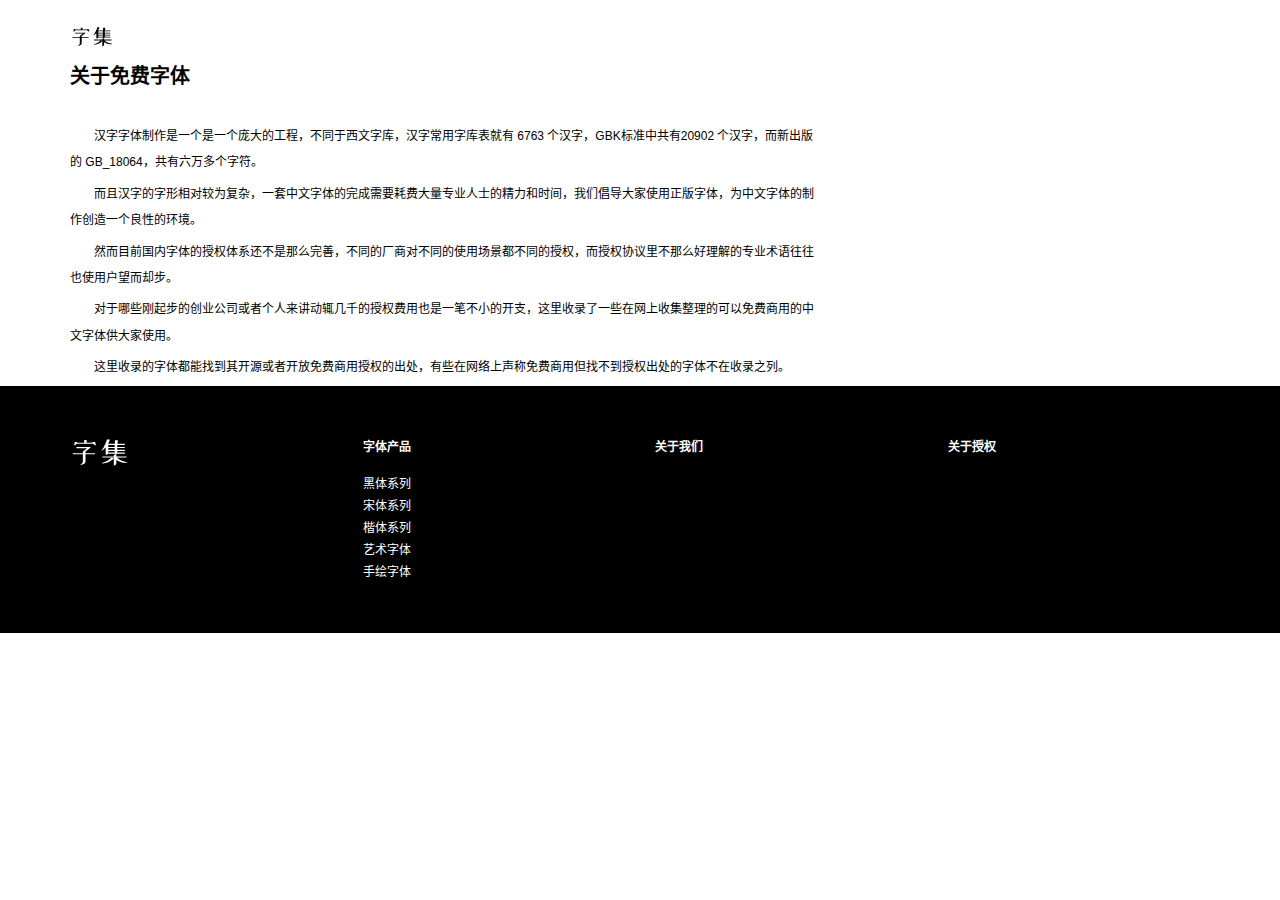
<file: about.html>
<!DOCTYPE html>
<html lang="zh-CN">
<head>
    <meta charset="utf-8">
    <meta http-equiv="X-UA-Compatible" content="IE=edge">
    <title>字集-免费字体</title>
    <meta name="viewport" content="width=device-width,initial-scale=1.0,maximum-scale=1.0,user-scalable=0">
    <link rel="stylesheet" href="css/theme.css">
    <link rel="shortcut icon" href="images/favicon.ico">
    <link rel="apple-touch-icon" href="images/apple-touch-icon.svg">
    <link rel="apple-touch-icon" sizes="72x72" href="images/apple-touch-icon-72x72.svg">
    <link rel="apple-touch-icon" sizes="114x114" href="images/apple-touch-icon-114x114.svg">

</head>
<body>

<div class="site-wrapper">

    <!-- Header -->
    <header class="header header-default">
        <div class="header-main">
            <div class="container">
                <nav class="navbar navbar-default fhmm" role="navigation">
                    <script src="js/header.js"></script>
                </nav>
            </div>
        </div>
    </header>
    <!-- Header / End -->

    <div class="main" role="main">

        <!-- Page Content -->
        <section class="page-content padding-bottom2">
            <div class="container">
                <div class="title-top-bordered"></div>
                <div class="row">
                    <div class="col-sm-12 col-md-12">
                        <div style="font-size:20px;font-weight:bold;line-height:1.5;padding:0 0 32px 0;">关于免费字体</div>
                    </div>
                    <div class="col-sm-8 col-md-8">
                        <p style="line-height:2.2;text-indent:24px;text-align:left;margin: 0 0 5px 0;">汉字字体制作是一个是一个庞大的工程，不同于西文字库，汉字常用字库表就有 6763 个汉字，GBK标准中共有20902 个汉字，而新出版的 GB_18064，共有六万多个字符。</p>
                        <p style="line-height:2.2;text-indent:24px;text-align:left;margin: 0 0 5px 0;">而且汉字的字形相对较为复杂，一套中文字体的完成需要耗费大量专业人士的精力和时间，我们倡导大家使用正版字体，为中文字体的制作创造一个良性的环境。</p>
                        <p style="line-height:2.2;text-indent:24px;text-align:left;margin: 0 0 5px 0;">然而目前国内字体的授权体系还不是那么完善，不同的厂商对不同的使用场景都不同的授权，而授权协议里不那么好理解的专业术语往往也使用户望而却步。</p>
                        <p style="line-height:2.2;text-indent:24px;text-align:left;margin: 0 0 5px 0;">对于哪些刚起步的创业公司或者个人来讲动辄几千的授权费用也是一笔不小的开支，这里收录了一些在网上收集整理的可以免费商用的中文字体供大家使用。</p>
                        <p style="line-height:2.2;text-indent:24px;text-align:left;margin: 0 0 5px 0;">这里收录的字体都能找到其开源或者开放免费商用授权的出处，有些在网络上声称免费商用但找不到授权出处的字体不在收录之列。</p>  
                    </div>
                    <div class="col-sm-4 col-md-4 about-right">
                        
                    </div>
                </div>
            </div>
        </section>

        <!-- Page Content / End -->

        <!-- Footer -->
        <footer class="myfooter">
                <div class="container">
                    <script src="js/footer.js"></script>
                </div>
        </footer>
        <!-- Footer / End -->

    </div>
    <!-- Main / End -->
</div>


</body>
</html>
</file>
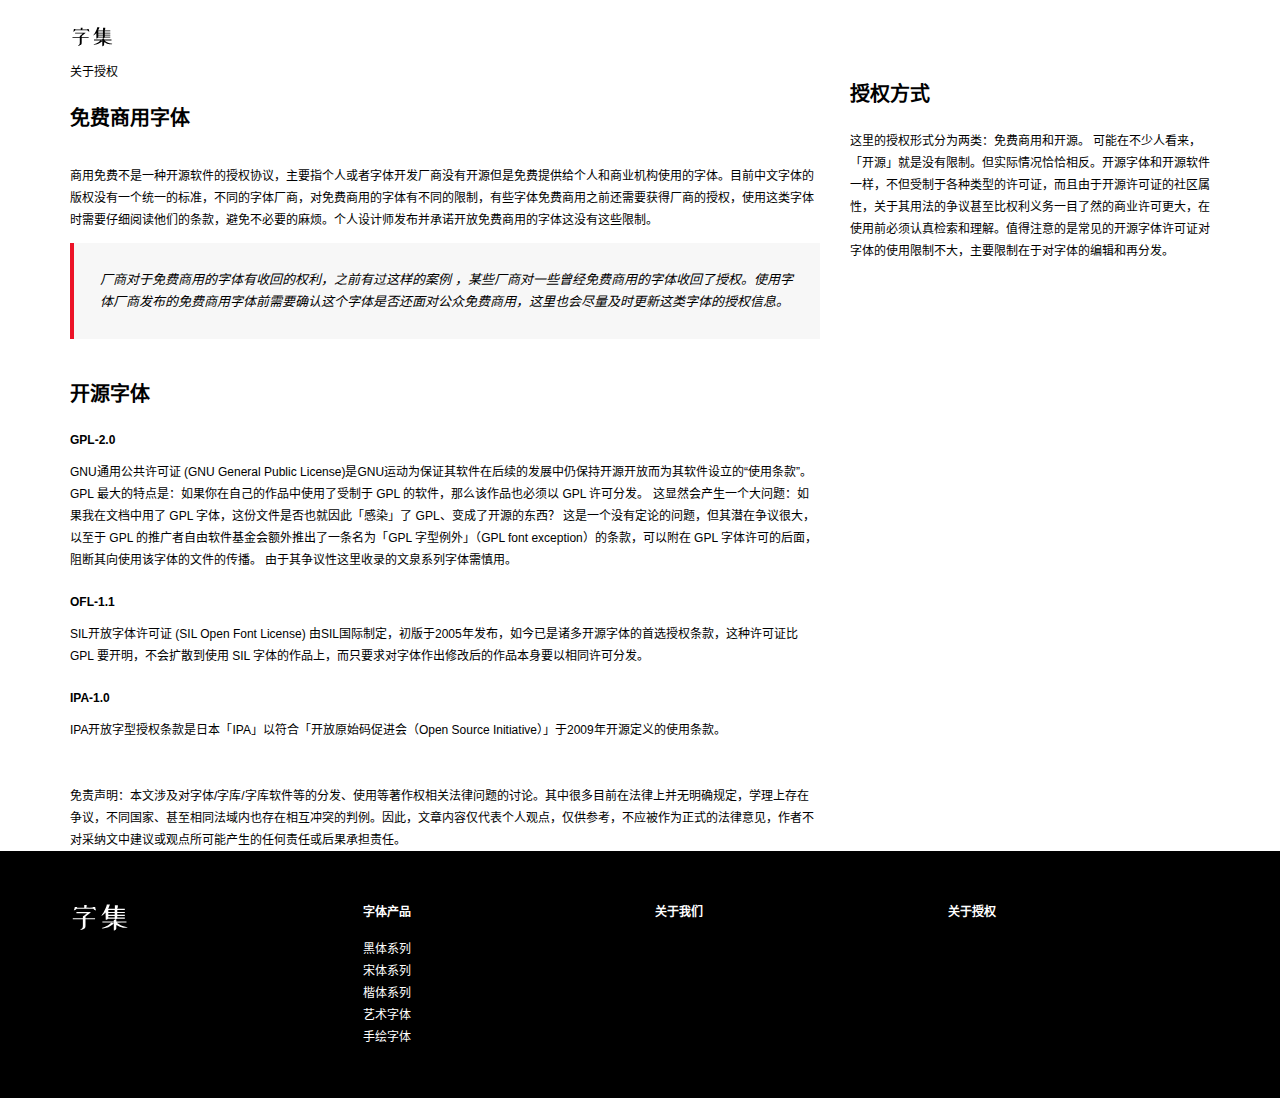
<file: authorization.html>
<!DOCTYPE html>
<html lang="zh-CN">
<head>
	<meta charset="utf-8">
	<meta http-equiv="X-UA-Compatible" content="IE=edge">
	<title>字集-免费字体</title>
	<meta name="viewport" content="width=device-width,initial-scale=1.0,maximum-scale=1.0,user-scalable=0">
	<link rel="stylesheet" href="css/theme.css">
	<link rel="shortcut icon" href="images/favicon.ico">
	<link rel="apple-touch-icon" href="images/apple-touch-icon.svg">
	<link rel="apple-touch-icon" sizes="72x72" href="images/apple-touch-icon-72x72.svg">
	<link rel="apple-touch-icon" sizes="114x114" href="images/apple-touch-icon-114x114.svg">

</head>
<body>

<div class="site-wrapper">

	<!-- Header -->
	<header class="header header-default">
		<div class="header-main">
			<div class="container">
				<nav class="navbar navbar-default fhmm" role="navigation">
					<script src="js/header.js"></script>
				</nav>
			</div>
		</div>
	</header>
	<!-- Header / End -->

	<!-- Main -->
	<div class="main" role="main">
		<!-- Page Content -->
		<section class="page-content padding-bottom2">
			<div class="container">
				<div class="title-top-bordered">关于授权</div>
				<div class="row">
					<div id="price-wrapper" class="col-sm-8 col-md-8">
							<div class="aboutTit" style="font-size:20px;font-weight:bold;line-height:1.5;padding:20px 0 20px 0;">免费商用字体</div>
							<p style="line-height:22px;text-align:left;color:#000;">
                                商用免费不是一种开源软件的授权协议，主要指个人或者字体开发厂商没有开源但是免费提供给个人和商业机构使用的字体。目前中文字体的版权没有一个统一的标准，不同的字体厂商，对免费商用的字体有不同的限制，有些字体免费商用之前还需要获得厂商的授权，使用这类字体时需要仔细阅读他们的条款，避免不必要的麻烦。个人设计师发布并承诺开放免费商用的字体这没有这些限制。

                                <blockquote>厂商对于免费商用的字体有收回的权利，之前有过这样的案例 ，某些厂商对一些曾经免费商用的字体收回了授权。使用字体厂商发布的免费商用字体前需要确认这个字体是否还面对公众免费商用，这里也会尽量及时更新这类字体的授权信息。</blockquote>

                        </p>
                        <div class="aboutTit" style="font-size:20px;font-weight:bold;line-height:1.5;padding:20px 0 20px 0;">开源字体</div>
						<span style="display:block;font-weight:bold;color:#000;margin:0px 0 10px 0;">GPL-2.0</span>
                        <span style="display:block;font-weight:normal;color:#000;margin:0px 0 0px 0;">
                            GNU通用公共许可证 (GNU General Public License)是GNU运动为保证其软件在后续的发展中仍保持开源开放而为其软件设立的“使用条款”。

                            GPL 最大的特点是：如果你在自己的作品中使用了受制于 GPL 的软件，那么该作品也必须以 GPL 许可分发。 这显然会产生一个大问题：如果我在文档中用了 GPL 字体，这份文件是否也就因此「感染」了 GPL、变成了开源的东西？ 这是一个没有定论的问题，但其潜在争议很大，以至于 GPL 的推广者自由软件基金会额外推出了一条名为「GPL 字型例外」（GPL font exception）的条款，可以附在 GPL 字体许可的后面，阻断其向使用该字体的文件的传播。
            
                            由于其争议性这里收录的文泉系列字体需慎用。
                        </span>
                        <span style="display:block;font-weight:bold;color:#000;margin:20px 0 10px 0;">OFL-1.1</span>
                        <span style="display:block;font-weight:normal;color:#000;margin:0px 0 0px 0;">
                            SIL开放字体许可证 (SIL Open Font License) 由SIL国际制定，初版于2005年发布，如今已是诸多开源字体的首选授权条款，这种许可证比 GPL 要开明，不会扩散到使用 SIL 字体的作品上，而只要求对字体作出修改后的作品本身要以相同许可分发。
                        </span>
                        <span style="display:block;font-weight:bold;color:#000;margin:20px 0 10px 0;">IPA-1.0</span>
                        <span style="display:block;font-weight:normal;color:#000;margin:0px 0 0px 0;">
                            IPA开放字型授权条款是日本「IPA」以符合「开放原始码促进会（Open Source Initiative）」于2009年开源定义的使用条款。
                        </span>
						<br/><br/>


						免责声明：本文涉及对字体/字库/字库软件等的分发、使用等著作权相关法律问题的讨论。其中很多目前在法律上并无明确规定，学理上存在争议，不同国家、甚至相同法域内也存在相互冲突的判例。因此，文章内容仅代表个人观点，仅供参考，不应被作为正式的法律意见，作者不对采纳文中建议或观点所可能产生的任何责任或后果承担责任。

					</div>
					<div id="fontDesc" class="col-sm-4 col-md-4">
						<div class="auth-block">
                            <span style="font-size:20px;font-weight:bold;color:#000;" >授权方式</span><br/><br/>
							这里的授权形式分为两类：免费商用和开源。

可能在不少人看来，「开源」就是没有限制。但实际情况恰恰相反。开源字体和开源软件一样，不但受制于各种类型的许可证，而且由于开源许可证的社区属性，关于其用法的争议甚至比权利义务一目了然的商业许可更大，在使用前必须认真检索和理解。值得注意的是常见的开源字体许可证对字体的使用限制不大，主要限制在于对字体的编辑和再分发。<br><br><br>
							
							<p style="line-height:22px;font-weight:normal;">

								

							</p>
						</div>
					</div>
				</div>
			</div>
		</section>
		
		<!-- Page Content / End -->

		<!-- Footer -->
		<footer class="myfooter">
			<div class="container">
				<script src="js/footer.js"></script>
			</div>
		</footer>
		<!-- Footer / End -->

	</div>
	<!-- Main / End -->
</div>
</body>
</html>
</file>
<file: css/theme.css>
html {
    font-size: 10px;
    -webkit-tap-highlight-color: rgba(0, 0, 0, 0);
    font-family: sans-serif;
    -ms-text-size-adjust: 100%;
    -webkit-text-size-adjust: 100%;
    overflow-x: hidden;
    overflow-y: auto;
}

body {
    padding: 0;
    font-family: "Helvetica Neue", Helvetica, Arial, sans-serif;
    font-size: 14px;
    line-height: 1.42857143;
    color: #333;
    background-color: #fff;
    background-color: #fff;
    color: #000;
    font-family: Helvetica, Tahoma, Arial, "Microsoft YaHei", "微软雅黑", "Microsoft JhengHei", STXihei, "华文细黑", SimSun, "宋体", Heiti, "黑体", sans-serif;
    font-size: 12px;
    line-height: 22px;
    margin: 0;
}

* {
    -webkit-box-sizing: border-box;
    -moz-box-sizing: border-box;
    box-sizing: border-box
}

*:before,
*:after {
    -webkit-box-sizing: border-box;
    -moz-box-sizing: border-box;
    box-sizing: border-box
}

article,
aside,
details,
figcaption,
figure,
footer,
header,
hgroup,
main,
menu,
nav,
section,
summary {
    display: block
}

a {
    text-decoration: none;
    background-color: transparent;
    color: #000;
    font-size: 12px;
    text-decoration: none;
    text-transform: uppercase;
    -webkit-transition: 0.2s;
    transition: 0s;
    cursor: pointer;
}

a.bold {
    font-weight: bold;
}

a:hover,
a:active,
a:focus {
    text-decoration: none;
    color: #ec1327;
    outline: 0;
}

img {
    border: 0;
    vertical-align: middle
}

figure {
    margin: 0
}

ul,
ol {
    margin-top: 0;
    margin-bottom: 10px
}

.container {
    margin-right: auto;
    margin-left: auto;
    padding-left: 15px;
    padding-right: 15px
}

@media (min-width:768px) {
    .container {
        width: 750px
    }
}

@media (min-width:992px) {
    .container {
        width: 970px
    }
}

@media (min-width:1200px) {
    .container {
        width: 1170px
    }
}

.container-fluid {
    margin-right: auto;
    margin-left: auto;
    padding-left: 15px;
    padding-right: 15px
}

.row {
    margin-left: -15px;
    margin-right: -15px
}

.col-xs-1,
.col-sm-1,
.col-md-1,
.col-lg-1,
.col-xs-2,
.col-sm-2,
.col-md-2,
.col-lg-2,
.col-xs-3,
.col-sm-3,
.col-md-3,
.col-lg-3,
.col-xs-4,
.col-sm-4,
.col-md-4,
.col-lg-4,
.col-xs-5,
.col-sm-5,
.col-md-5,
.col-lg-5,
.col-xs-6,
.col-sm-6,
.col-md-6,
.col-lg-6,
.col-xs-7,
.col-sm-7,
.col-md-7,
.col-lg-7,
.col-xs-8,
.col-sm-8,
.col-md-8,
.col-lg-8,
.col-xs-9,
.col-sm-9,
.col-md-9,
.col-lg-9,
.col-xs-10,
.col-sm-10,
.col-md-10,
.col-lg-10,
.col-xs-11,
.col-sm-11,
.col-md-11,
.col-lg-11,
.col-xs-12,
.col-sm-12,
.col-md-12,
.col-lg-12 {
    position: relative;
    min-height: 1px;
    padding-left: 15px;
    padding-right: 15px
}

.col-xs-1,
.col-xs-2,
.col-xs-3,
.col-xs-4,
.col-xs-5,
.col-xs-6,
.col-xs-7,
.col-xs-8,
.col-xs-9,
.col-xs-10,
.col-xs-11,
.col-xs-12 {
    float: left
}

.col-xs-12 {
    width: 100%
}

.col-xs-11 {
    width: 91.66666667%
}

.col-xs-10 {
    width: 83.33333333%
}

.col-xs-9 {
    width: 75%
}

.col-xs-8 {
    width: 66.66666667%
}

.col-xs-7 {
    width: 58.33333333%
}

.col-xs-6 {
    width: 50%
}

.col-xs-5 {
    width: 41.66666667%
}

.col-xs-4 {
    width: 33.33333333%
}

.col-xs-3 {
    width: 25%
}

.col-xs-2 {
    width: 16.66666667%
}

.col-xs-1 {
    width: 8.33333333%
}

.col-xs-pull-12 {
    right: 100%
}

.col-xs-pull-11 {
    right: 91.66666667%
}

.col-xs-pull-10 {
    right: 83.33333333%
}

.col-xs-pull-9 {
    right: 75%
}

.col-xs-pull-8 {
    right: 66.66666667%
}

.col-xs-pull-7 {
    right: 58.33333333%
}

.col-xs-pull-6 {
    right: 50%
}

.col-xs-pull-5 {
    right: 41.66666667%
}

.col-xs-pull-4 {
    right: 33.33333333%
}

.col-xs-pull-3 {
    right: 25%
}

.col-xs-pull-2 {
    right: 16.66666667%
}

.col-xs-pull-1 {
    right: 8.33333333%
}

.col-xs-pull-0 {
    right: auto
}

.col-xs-push-12 {
    left: 100%
}

.col-xs-push-11 {
    left: 91.66666667%
}

.col-xs-push-10 {
    left: 83.33333333%
}

.col-xs-push-9 {
    left: 75%
}

.col-xs-push-8 {
    left: 66.66666667%
}

.col-xs-push-7 {
    left: 58.33333333%
}

.col-xs-push-6 {
    left: 50%
}

.col-xs-push-5 {
    left: 41.66666667%
}

.col-xs-push-4 {
    left: 33.33333333%
}

.col-xs-push-3 {
    left: 25%
}

.col-xs-push-2 {
    left: 16.66666667%
}

.col-xs-push-1 {
    left: 8.33333333%
}

.col-xs-push-0 {
    left: auto
}

.col-xs-offset-12 {
    margin-left: 100%
}

.col-xs-offset-11 {
    margin-left: 91.66666667%
}

.col-xs-offset-10 {
    margin-left: 83.33333333%
}

.col-xs-offset-9 {
    margin-left: 75%
}

.col-xs-offset-8 {
    margin-left: 66.66666667%
}

.col-xs-offset-7 {
    margin-left: 58.33333333%
}

.col-xs-offset-6 {
    margin-left: 50%
}

.col-xs-offset-5 {
    margin-left: 41.66666667%
}

.col-xs-offset-4 {
    margin-left: 33.33333333%
}

.col-xs-offset-3 {
    margin-left: 25%
}

.col-xs-offset-2 {
    margin-left: 16.66666667%
}

.col-xs-offset-1 {
    margin-left: 8.33333333%
}

.col-xs-offset-0 {
    margin-left: 0
}

@media (min-width:768px) {
    .col-sm-1,
    .col-sm-2,
    .col-sm-3,
    .col-sm-4,
    .col-sm-5,
    .col-sm-6,
    .col-sm-7,
    .col-sm-8,
    .col-sm-9,
    .col-sm-10,
    .col-sm-11,
    .col-sm-12 {
        float: left
    }
    .col-sm-12 {
        width: 100%
    }
    .col-sm-11 {
        width: 91.66666667%
    }
    .col-sm-10 {
        width: 83.33333333%
    }
    .col-sm-9 {
        width: 75%
    }
    .col-sm-8 {
        width: 66.66666667%
    }
    .col-sm-7 {
        width: 58.33333333%
    }
    .col-sm-6 {
        width: 50%
    }
    .col-sm-5 {
        width: 41.66666667%
    }
    .col-sm-4 {
        width: 33.33333333%
    }
    .col-sm-3 {
        width: 25%
    }
    .col-sm-2 {
        width: 16.66666667%
    }
    .col-sm-1 {
        width: 8.33333333%
    }
}

@media (min-width:992px) {
    .col-md-1,
    .col-md-2,
    .col-md-3,
    .col-md-4,
    .col-md-5,
    .col-md-6,
    .col-md-7,
    .col-md-8,
    .col-md-9,
    .col-md-10,
    .col-md-11,
    .col-md-12 {
        float: left
    }
    .col-md-12 {
        width: 100%
    }
    .col-md-11 {
        width: 91.66666667%
    }
    .col-md-10 {
        width: 83.33333333%
    }
    .col-md-9 {
        width: 75%
    }
    .col-md-8 {
        width: 66.66666667%
    }
    .col-md-7 {
        width: 58.33333333%
    }
    .col-md-6 {
        width: 50%
    }
    .col-md-5 {
        width: 41.66666667%
    }
    .col-md-4 {
        width: 33.33333333%
    }
    .col-md-3 {
        width: 25%
    }
    .col-md-2 {
        width: 16.66666667%
    }
    .col-md-1 {
        width: 8.33333333%
    }
}

@media (min-width:1200px) {
    .col-lg-1,
    .col-lg-2,
    .col-lg-3,
    .col-lg-4,
    .col-lg-5,
    .col-lg-6,
    .col-lg-7,
    .col-lg-8,
    .col-lg-9,
    .col-lg-10,
    .col-lg-11,
    .col-lg-12 {
        float: left
    }
    .col-lg-12 {
        width: 100%
    }
    .col-lg-11 {
        width: 91.66666667%
    }
    .col-lg-10 {
        width: 83.33333333%
    }
    .col-lg-9 {
        width: 75%
    }
    .col-lg-8 {
        width: 66.66666667%
    }
    .col-lg-7 {
        width: 58.33333333%
    }
    .col-lg-6 {
        width: 50%
    }
    .col-lg-5 {
        width: 41.66666667%
    }
    .col-lg-4 {
        width: 33.33333333%
    }
    .col-lg-3 {
        width: 25%
    }
    .col-lg-2 {
        width: 16.66666667%
    }
    .col-lg-1 {
        width: 8.33333333%
    }
}

.btn {
    display: inline-block;
    margin-bottom: 0;
    font-weight: normal;
    text-align: center;
    vertical-align: middle;
    -ms-touch-action: manipulation;
    touch-action: manipulation;
    cursor: pointer;
    background-image: none;
    border: 1px solid transparent;
    white-space: nowrap;
    padding: 12px 24px;
    font-size: 14px;
    line-height: 1.42857143;
    border-radius: 6px;
    -webkit-user-select: none;
    -moz-user-select: none;
    -ms-user-select: none;
    user-select: none
}

.collapse {
    display: none;
    visibility: hidden
}

.navbar {
    position: relative;
    min-height: 50px;
    margin-bottom: 20px;
    border: 1px solid transparent
}

@media (min-width:992px) {
    .navbar {
        border-radius: 6px
    }
}

@media (min-width:992px) {
    .navbar-header {
        float: left
    }
}

.navbar-collapse {
    overflow-x: visible;
    padding-right: 15px;
    padding-left: 15px;
    border-top: 1px solid transparent;
    -webkit-box-shadow: inset 0 1px 0 rgba(255, 255, 255, 0.1);
    box-shadow: inset 0 1px 0 rgba(255, 255, 255, 0.1);
    -webkit-overflow-scrolling: touch
}

.navbar-default .navbar-collapse,
.navbar-default .navbar-form {
    border-color: #e7e7e7
}

.clearfix:before,
.clearfix:after,
.dl-horizontal dd:before,
.dl-horizontal dd:after,
.container:before,
.container:after,
.container-fluid:before,
.container-fluid:after,
.row:before,
.row:after,
.form-horizontal .form-group:before,
.form-horizontal .form-group:after,
.btn-toolbar:before,
.btn-toolbar:after,
.btn-group-vertical>.btn-group:before,
.btn-group-vertical>.btn-group:after,
.nav:before,
.nav:after,
.navbar:before,
.navbar:after,
.navbar-header:before,
.navbar-header:after,
.navbar-collapse:before,
.navbar-collapse:after,
.pager:before,
.pager:after,
.panel-body:before,
.panel-body:after,
.modal-footer:before,
.modal-footer:after {
    content: " ";
    display: table
}

.clearfix:after,
.dl-horizontal dd:after,
.container:after,
.container-fluid:after,
.row:after,
.form-horizontal .form-group:after,
.btn-toolbar:after,
.btn-group-vertical>.btn-group:after,
.nav:after,
.navbar:after,
.navbar-header:after,
.navbar-collapse:after,
.pager:after,
.panel-body:after,
.modal-footer:after {
    clear: both
}

.ie-bottom-line-hacker {
    position: fixed;
    bottom: -1px;
    left: 0;
    z-index: 1;
    display: inline-block;
    display: none;
    width: 100%;
    height: 2px;
    background: #000;
    border: 0px solid red;
}

.site-wrapper {
    background-color: #fff;
}

.main {
    overflow: hidden;
    position: relative;
}

.header {
    position: relative;
    z-index: 99;
}

.header-main {
    position: relative;
    background: #fff;
}

.header-main:before,
.header-main:after {
    content: " ";
    display: table;
}

.header-main:after {
    clear: both;
}

.header-main:before {
    content: "";
    display: block;
    position: absolute;
    left: 0;
    right: 0;
    top: 0;
    height: 100px;
    max-height: 100%;
    background-image: -webkit-linear-gradient(top, #ffffff 0%, rgba(255, 255, 255, 0) 100%);
    background-image: linear-gradient(to bottom, #ffffff 0%, rgba(255, 255, 255, 0) 100%);
    background-repeat: repeat-x;
    filter: progid: DXImageTransform.Microsoft.gradient(startColorstr='#ffffffff', endColorstr='#00ffffff', GradientType=0);
}

.header-main>.container {
    position: relative;
}

.header .logo {
    margin: 0;
    padding: 15px 0 13px 0;
    -webkit-transition: 0.2s;
    transition: 0.2s;
}

.header .logo div {
    width: 60px;
    height: 33px;
    background-image: url(../images/logo.svg);
    background-position: 0 0;
    background-repeat: no-repeat;
    -webkit-background-size: contain;
    background-size: contain;
}

div.logo-bottom-bordered {
    width: 230px;
    border-top: 2px solid #000;
    padding-bottom: 18px;
}

.fhmm {
    background: none;
    border: none;
    padding: 0;
    margin-bottom: 0;
}

.fhmm .nav,
.fhmm .collapse,
.fhmm .dropup,
.fhmm .dropdown {
    position: static;
}

.page-content {
    padding-top: 90px;
    padding-bottom: 90px;
}

.project-feed-filter {
    padding-left: 0;
    list-style: none;
    margin: 0 0 30px -2px;
}

.project-feed-filter>li {
    display: inline-block;
    padding: 0 2px;
    margin-bottom: 5px;
}

.project-feed {
    margin-bottom: 10px;
}

.project-item {
    margin-bottom: 30px;
}

.project-item .project-item-inner {
    background: #f7f7f7;
    -webkit-transition: 0.2s;
    transition: 0.2s;
    box-shadow: 0px 7px 12px 0px #eee;
}

.project-item .project-img {
    position: relative;
    overflow: hidden;
    margin: 0;
    background-color: #000;
    border: 0;
}

.project-item .project-img>img {
    margin-bottom: 0;
    width: 100%;
    height: auto;
}

.project-item .overlay {
    position: absolute;
    top: 7px;
    left: 7px;
    overflow: hidden;
    right: 7px;
    bottom: 7px;
    opacity: 0;
    -webkit-transition: 0.2s;
    transition: 0.2s;
}

.project-item .dlink,
.project-item .zoom {
    display: block;
    position: absolute;
    top: 0;
    bottom: 0;
    width: 50%;
    color: #dc2a0b;
    background: rgba(255, 255, 255, 0.9);
    text-decoration: none;
    opacity: 0;
    filter: alpha(opacity=0);
    -webkit-transition: 0.3s;
    transition: 0.3s;
    font-size: 38px;
    text-align: center;
    z-index: 2;
}

.project-item .dlink {
    left: 0;
    -webkit-transform: translate(-100%, 0);
    -ms-transform: translate(-100%, 0);
    transform: translate(-100%, 0);
}

.license {
    color: #ec1327;
    border: 1px solid #ec1327;
    padding: 0px 3px;
    border-radius: 2px;
    font-size: 12px;
}

#poster {
    background-color: rgb(56, 56, 56);
    background-image: url(../images/bg.png), url([data-uri]);
    background-size: auto, auto 1.5rem;
    margin: 0px auto;
    background-repeat: repeat, repeat-x;
    background-position: 0px 0px, 0px -40px;
}

.poster {
    margin-bottom: 20px;
}

.poster img {
    width: 100%;
}

.page-content {
    padding-top: 0px;
    padding-bottom: 0px;
    margin: 0;
}

.container {
    padding-bottom: 0px;
}

.alignleft img,
.alignright img,
.alignnone img,
.aligncenter img {
    padding: 0px;
    border: 1px solid transparent;
    background-color: transparent;
}

.btn,
.btn-default,
.btn-primary {
    display: inline-block;
    text-transform: uppercase;
    border-radius: 0px;
    font-size: 12px;
    line-height: 1.0;
    border: 3px solid transparent;
    box-shadow: none;
    text-shadow: none;
    font-family: Helvetica, Tahoma, Arial, "Microsoft YaHei", "微软雅黑", "Microsoft JhengHei", STXihei, "华文细黑", SimSun, "宋体", Heiti, "黑体", sans-serif;
}

.btn-default {
    font-weight: normal;
}

.btn-primary,
.btn-primary:hover {
    color: #fff;
    background: #ec1327;
    border: 3px solid #ec1327;
}

.btn-black {
    padding: 11px 25px;
    background: #000;
    border: 3px solid #000;
    color: #fff;
}

.btn-red {
    padding: 11px 25px;
    background: #ec1327;
    border: 3px solid #ec1327;
    color: #fff;
}

.btn-red2 {
    padding: 9px 20px;
    background: #ec1327;
    border: 3px solid #ec1327;
    color: #fff;
}

.btn-black:active,
.btn-black:hover,
.btn-primary,
.btn-primary:active,
.btn-primary:hover {
    background: #fff;
    color: #000;
}

.btn-red:active,
.btn-red:hover {
    background: transparent;
    color: #ec1327;
}

.btn-primary2,
.btn-primary2:active,
.btn-primary2:hover,
.btn-primary2:focus {
    color: #fff;
    background: #ec1327;
    border-color: #ec1327;
}

.myfooter {
    display: block;
    background: #000;
    color: #fff;
    padding: 50px 0;
}

a.footer-logo {
    width: 60px;
    height: 33px;
    margin: 0;
    background-image: url(../images/logo-white.svg);
    background-position: 0 0;
    background-repeat: no-repeat;
    -webkit-background-size: contain;
    background-size: contain;
    display: inline-block;
}

@media(max-width:767px) {
    a.footer-logo {
        margin: 0 0 30px 0;
    }
}

.myfooter a {
    display: block;
    clear: both;
    color: #fff;
    text-decoration: none;
}

a.padding {
    padding-bottom: 15px;
}

.project-item .dlink {
    display: block;
    position: absolute;
    top: 0;
    bottom: 0;
    width: 100%;
    color: #fff;
    background: rgba(255, 255, 255, 0.9);
    background: #ec1327;
    text-decoration: none;
    /**/
    opacity: 0;
    filter: alpha(opacity=0);
    -webkit-transition: 0.3s;
    transition: 0.3s;
    font-size: 38px;
    text-align: center;
    z-index: 2;
    -webkit-transform: translate(0, 0);
    -ms-transform: translate(0, 0);
    transform: translate(0, 0);
}

.project-item .overlay {
    position: absolute;
    top: 0;
    left: 0;
    overflow: hidden;
    right: 0;
    bottom: 0;
    opacity: 0;
    -webkit-transition: 0.2s;
    transition: 0.2s;
}

.project-desc {
    background: #fff;
    padding: 10px 5px;
    text-align: left;
}

.project-desc a {
    display: inline-block;
}

.project-desc .fontTitle {
    font-size: 16px;
    font-weight: bold;
    padding-right: 5px;
}

.project-img {
    cursor: pointer;
}

.project-feed-filter {
    margin: 0 0 36px -2px;
}

.padding0 {
    padding-left: 0;
    padding-right: 0;
}

@media(max-width:991px) {
    .project-item {
        margin-bottom: 15px;
    }
}

.fontMainTit {
    font-weight: bold;
    color: #000;
    border: 1px solid #000;
}

.fontMainTit a {
    display: inline-block;
    line-height: 38px;
    padding: 0 36px;
}

.fontMainTit a.on {
    background: #000;
    color: #fff;
    font-weight: bold;
}

.fontMainTit a:hover {
    background: #e7e7e7;
    color: #000;
}

.fontMainTit a.on:hover {
    background: #000;
    color: #fff;
}

.fontMainTit a.bold {
    font-weight: bold;
}

.fontDescTit {
    line-height: 1.1;
    font-size: 14px;
    font-weight: bold;
    border-bottom: 0px solid #000;
    margin-bottom: 22px;
    display: inline-block;
}

.fontDesc {
    line-height: 22px;
    font-size: 12px;
    padding-bottom: 20px;
    clear: both;
}

#fontList {
    display: block;
    margin-bottom: 15px;
    display: flex;
    flex-direction: row;
    flex-wrap: wrap;
    justify-content: space-between;
}

#fontList a,
#fontList a:link,
#fontList a:visited {
    color: #000;
    font-size: 12px;
    font-weight: bold;
    display: inline-block;
    padding: 10px 5px;
}

#fontList a.on,
#fontList a.on:link,
#fontList a.on:visited {
    color: #ec1327;
}

#fontList a:hover,
#fontList a:active {
    background: #e7e7e7;
}

.fonts-navigation a {
    margin-right: -3px;
}

@media(max-width:767px) {
    .page-heading .custom_made_name {
        display: inline-block;
        margin: 70px auto !important;
        font-size: 12px !important;
        opacity: 1 !important;
        padding: 0px 10px !important;
        border: 3px solid #fff !important;
        line-height: 35px !important;
        color: #fff !important;
        background: #202020 !important;
    }
    .custom-made-bottom {
        padding-bottom: 100px;
    }
    .page-heading .header-font-name {
        display: inline-block;
        padding: 0 16px;
        margin: 50px auto;
        line-height: 30px;
        font-size: 14px;
        font-weight: bold;
        color: #000;
        background: #fff;
        filter: alpha(opacity=0);
        -moz-opacity: 0;
        -khtml-opacity: 0;
        opacity: 0;
    }
    .fontMainTit {
        font-weight: bold;
        color: #000;
        padding-bottom: 0px;
    }
    .fontMainTit a {
        width: 20%;
        display: inline-block;
        line-height: 38px;
        padding: 0 1%;
        text-align: center;
    }
    #testInput {
        width: 100%;
        height: 44px;
        padding-right: 0;
    }
    #ftext {
        width: 70%;
        height: 42px;
        line-height: 40px;
        text-indent: 10px;
        font-size: 18px;
        font-weight: bold;
        background: #fff;
        border: 1px solid #ccc;
        margin: 0;
        padding: 0;
        float: left;
    }
    #fbutton {
        width: 30%;
        height: 42px;
        line-height: 42px;
        background: #000;
        color: #fff;
        font-size: 18px;
        font-weight: bold;
        cursor: pointer;
        border-width: 0px;
        float: right;
    }
    #fontshow {
        width: 100%;
        height: 100px;
        overflow: hidden;
        margin-top: 2px;
    }
    #fontshow img {
        width: 100%;
        max-width: 100%;
    }
}

blockquote {
    padding: 26px 26px 26px 26px;
    margin: 0 0 20px;
    font-size: 13px;
    border-left: 4px solid #ec1327;
    background: #f7f7f7;
    font-style: italic;
    position: relative;
}
</file>
